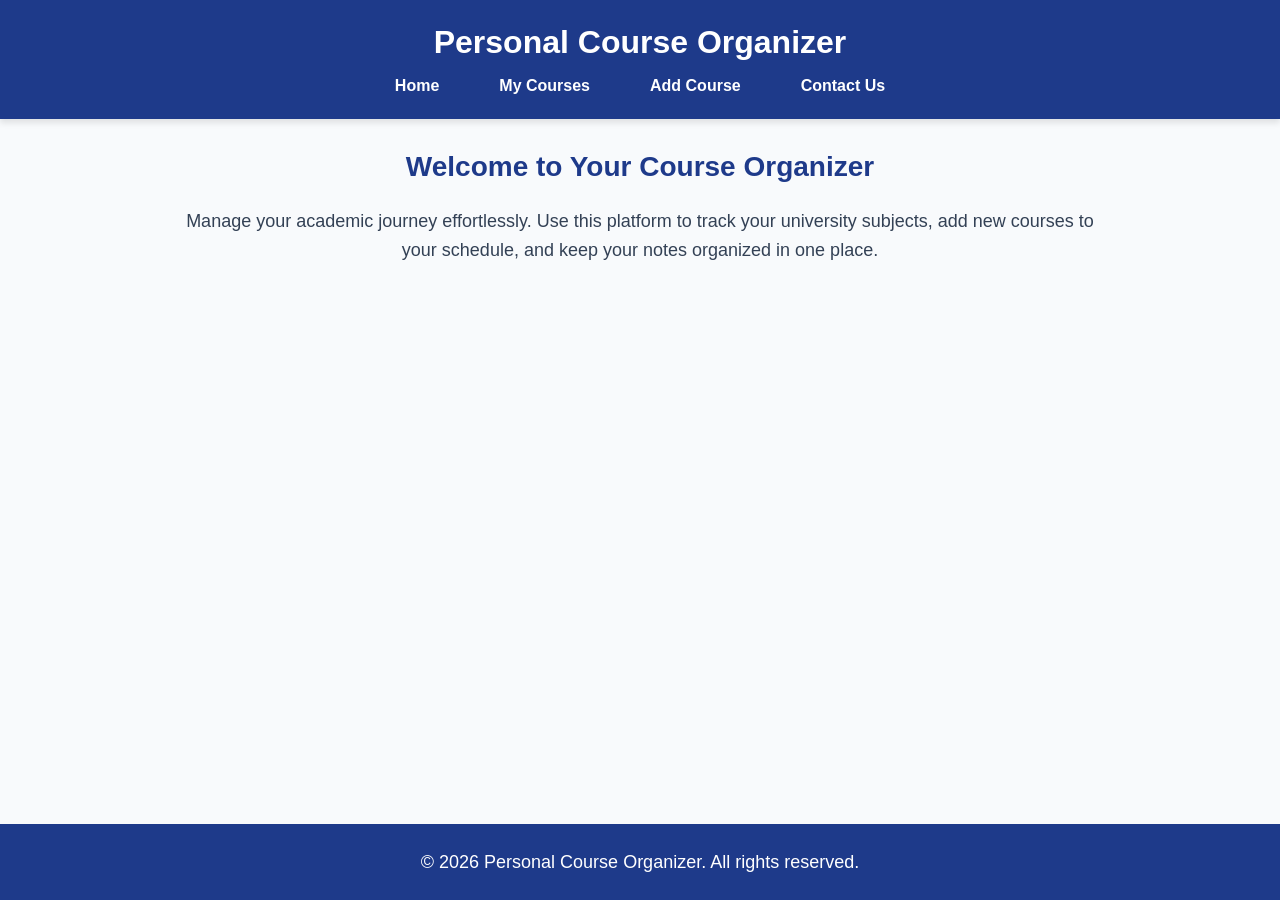
<file: index.html>
<!DOCTYPE html>
<html lang="en">
<head>
    <meta charset="UTF-8">
    <meta name="viewport" content="width=device-width, initial-scale=1.0">
    <title>Personal Course Organizer - Home</title>
    <link rel="stylesheet" href="style.css">
</head>
<body>

    <header>
        <h1>Personal Course Organizer</h1>
        <nav>
            <ul>
                <li><a href="index.html">Home</a></li>
                <li><a href="courses.html">My Courses</a></li>
                <li><a href="add-course.html">Add Course</a></li>
                <li><a href="contact.html">Contact Us</a></li>
            </ul>
        </nav>
    </header>

    <main>
        <section>
            <h2>Welcome to Your Course Organizer</h2>
            <p style="text-align: center; line-height: 1.6;">
                Manage your academic journey effortlessly. Use this platform to track your university subjects, add new courses to your schedule, and keep your notes organized in one place.
            </p>
        </section>
    </main>

    <footer>
        <p>&copy; 2026 Personal Course Organizer. All rights reserved.</p>
    </footer>

</body>
</html>
</file>
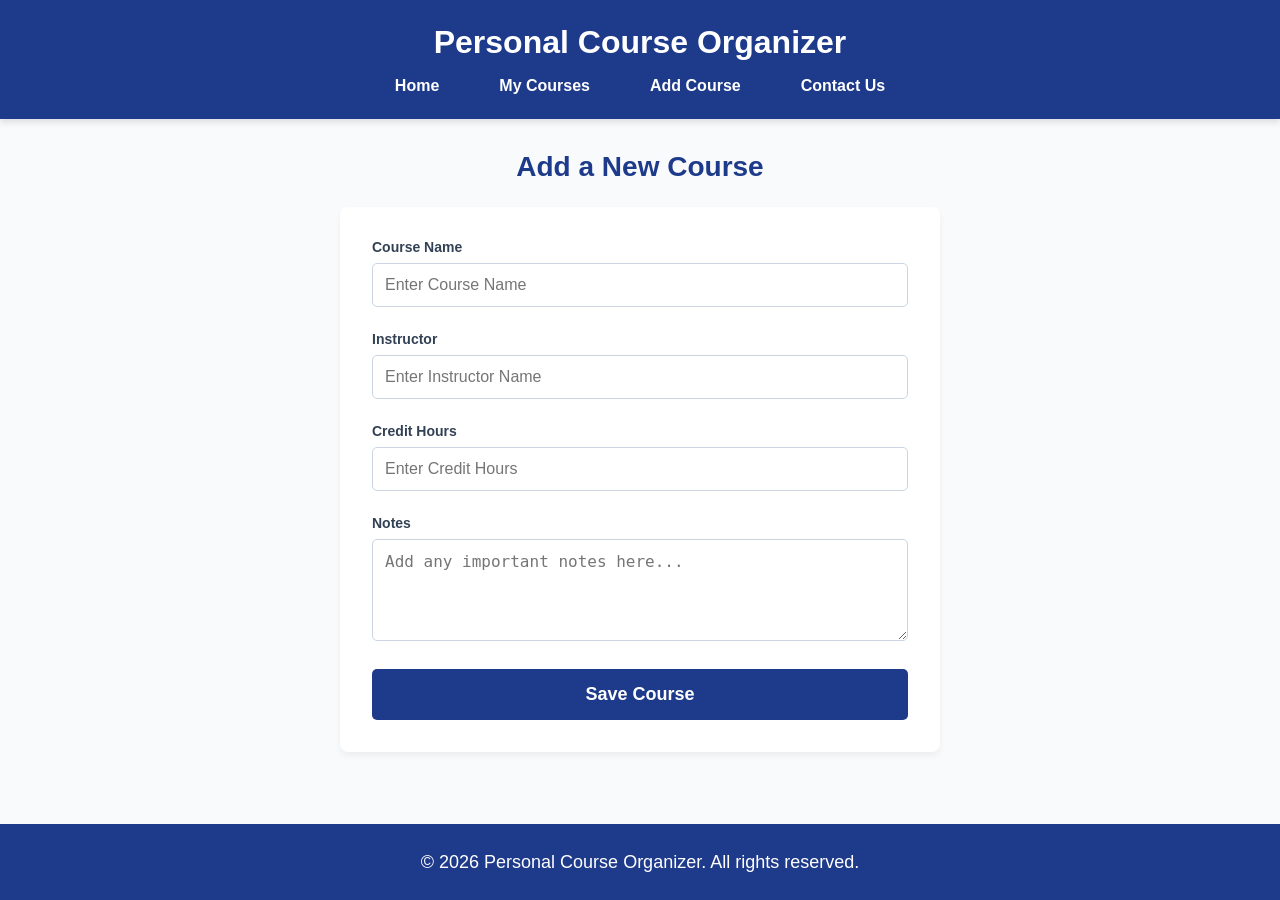
<file: add-course.html>
<!DOCTYPE html>
<html lang="en">
<head>
    <meta charset="UTF-8">
    <meta name="viewport" content="width=device-width, initial-scale=1.0">
    <title>Personal Course Organizer - Add Course</title>
    <link rel="stylesheet" href="style.css">
</head>
<body>

    <header>
        <h1>Personal Course Organizer</h1>
        <nav>
            <ul>
                <li><a href="index.html">Home</a></li>
                <li><a href="courses.html">My Courses</a></li>
                <li><a href="add-course.html">Add Course</a></li>
                <li><a href="contact.html">Contact Us</a></li>
            </ul>
        </nav>
    </header>

    <main>
        <section>
            <h2>Add a New Course</h2>
            <div class="form-container">
                <form action="#" method="POST">
                    <div class="form-group">
                        <label for="courseName">Course Name</label>
                        <input type="text" id="courseName" name="courseName" required placeholder="Enter Course Name">
                    </div>
                    
                    <div class="form-group">
                        <label for="instructor">Instructor</label>
                        <input type="text" id="instructor" name="instructor" required placeholder="Enter Instructor Name">
                    </div>

                    <div class="form-group">
                        <label for="creditHours">Credit Hours</label>
                        <input type="number" id="creditHours" name="creditHours" required min="1" max="6" placeholder="Enter Credit Hours">
                    </div>

                    <div class="form-group">
                        <label for="notes">Notes</label>
                        <textarea id="notes" name="notes" rows="4" placeholder="Add any important notes here..."></textarea>
                    </div>

                    <button type="submit">Save Course</button>
                </form>
            </div>
        </section>
    </main>

    <footer>
        <p>&copy; 2026 Personal Course Organizer. All rights reserved.</p>
    </footer>

</body>
</html>
</file>
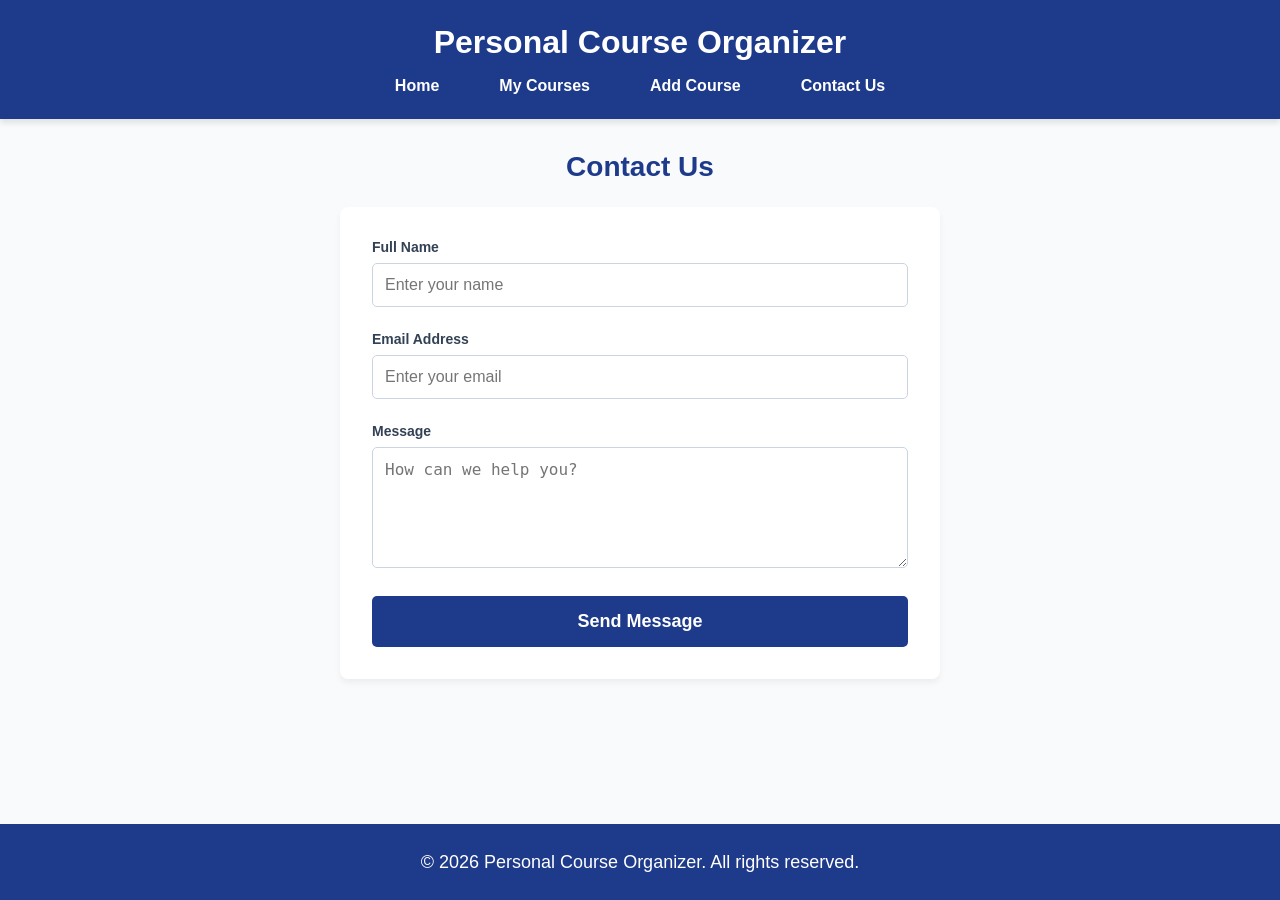
<file: contact.html>
<!DOCTYPE html>
<html lang="en">
<head>
    <meta charset="UTF-8">
    <meta name="viewport" content="width=device-width, initial-scale=1.0">
    <title>Personal Course Organizer - Contact Us</title>
    <link rel="stylesheet" href="style.css">
</head>
<body>

    <header>
        <h1>Personal Course Organizer</h1>
        <nav>
            <ul>
                <li><a href="index.html">Home</a></li>
                <li><a href="courses.html">My Courses</a></li>
                <li><a href="add-course.html">Add Course</a></li>
                <li><a href="contact.html">Contact Us</a></li>
            </ul>
        </nav>
    </header>

    <main>
        <section>
            <h2>Contact Us</h2>
            <div class="form-container">
                <form action="#" method="POST">
                    <div class="form-group">
                        <label for="name">Full Name</label>
                        <input type="text" id="name" name="name" required placeholder="Enter your name">
                    </div>
                    
                    <div class="form-group">
                        <label for="email">Email Address</label>
                        <input type="email" id="email" name="email" required placeholder="Enter your email">
                    </div>

                    <div class="form-group">
                        <label for="message">Message</label>
                        <textarea id="message" name="message" rows="5" required placeholder="How can we help you?"></textarea>
                    </div>

                    <button type="submit">Send Message</button>
                </form>
            </div>
        </section>
    </main>

    <footer>
        <p>&copy; 2026 Personal Course Organizer. All rights reserved.</p>
    </footer>

</body>
</html>
</file>
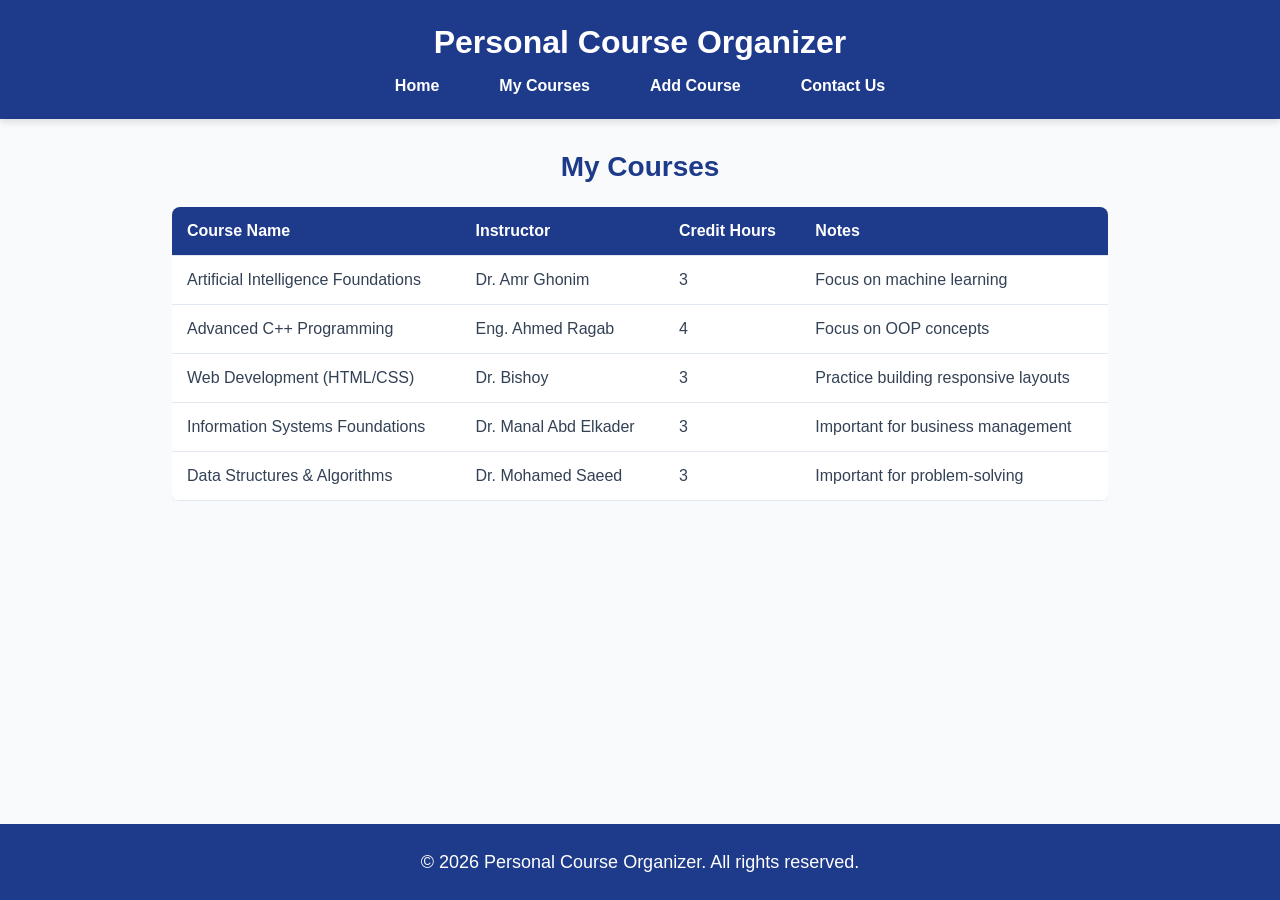
<file: courses.html>
<!DOCTYPE html>
<html lang="en">
<head>
    <meta charset="UTF-8">
    <meta name="viewport" content="width=device-width, initial-scale=1.0">
    <title>Personal Course Organizer - My Courses</title>
    <link rel="stylesheet" href="style.css">
</head>
<body>

    <header>
        <h1>Personal Course Organizer</h1>
        <nav>
            <ul>
                <li><a href="index.html">Home</a></li>
                <li><a href="courses.html">My Courses</a></li>
                <li><a href="add-course.html">Add Course</a></li>
                <li><a href="contact.html">Contact Us</a></li>
            </ul>
        </nav>
    </header>

    <main>
        <section>
            <h2>My Courses</h2>
            <div class="table-container">
                <table>
                    <thead>
                        <tr>
                            <th>Course Name</th>
                            <th>Instructor</th>
                            <th>Credit Hours</th>
                            <th>Notes</th>
                        </tr>
                    </thead>
                    <tbody>
                        <tr>
                            <td>Artificial Intelligence Foundations</td>
                            <td>Dr. Amr Ghonim</td>
                            <td>3</td>
                            <td>Focus on machine learning</td>
                        </tr>
                        <tr>
                            <td>Advanced C++ Programming</td>
                            <td>Eng. Ahmed Ragab</td>
                            <td>4</td>
                            <td>Focus on OOP concepts</td>
                        </tr>
                        <tr>
                            <td>Web Development (HTML/CSS)</td>
                            <td>Dr. Bishoy</td>
                            <td>3</td>
                            <td>Practice building responsive layouts</td>
                        </tr>
                        <tr>
                            <td>Information Systems Foundations</td>
                            <td>Dr. Manal Abd Elkader</td>
                            <td>3</td>
                            <td>Important for business management</td>
                        </tr>
                        <tr>
                            <td>Data Structures & Algorithms</td>
                            <td>Dr. Mohamed Saeed</td>
                            <td>3</td>
                            <td>Important for problem-solving</td>
                        </tr>
                    </tbody>
                </table>
            </div>
        </section>
    </main>

    <footer>
        <p>&copy; 2026 Personal Course Organizer. All rights reserved.</p>
    </footer>

</body>
</html>
</file>
<file: style.css>
:root {
    --primary-color: #1e3a8a;
    --secondary-color: #2563eb;
    --background-color: #f8fafc;
    --text-color: #334155;
    --table-hover: #e2e8f0;
}

* {
    margin: 0px;
    padding: 0px;
    box-sizing: border-box;
}

body {
    font-family: 'Segoe UI', Tahoma, Geneva, Verdana, sans-serif;
    background-color: var(--background-color);
    color: var(--text-color);
    display: flex;
    flex-direction: column;
    min-height: 100vh;
}

header {
    background-color: var(--primary-color);
    color: white;
    padding: 24px 0px;
    text-align: center;
    box-shadow: 0px 4px 6px rgba(0, 0, 0, 0.1);
}

header h1 {
    margin-bottom: 16px;
    font-size: 32px;
}

nav ul {
    list-style-type: none;
    display: flex;
    justify-content: center;
    gap: 20px;
    flex-wrap: wrap;
}

nav ul li a {
    color: white;
    text-decoration: none;
    padding: 10px 20px;
    border-radius: 5px;
    transition: background-color 0.3s ease;
    font-weight: bold;
    font-size: 16px;
}

nav ul li a:hover {
    background-color: var(--secondary-color);
}

main {
    flex: 1;
    padding: 32px;
    max-width: 1000px;
    margin: 0px auto;
    width: 100%;
}

section h2 {
    margin-bottom: 24px;
    font-size: 28px;
    color: var(--primary-color);
    text-align: center;
}

p {
    font-size: 18px;
    line-height: 28px;
}

.table-container {
    overflow-x: auto;
    margin-top: 20px;
}

table {
    width: 100%;
    border-collapse: collapse;
    background-color: white;
    box-shadow: 0px 4px 6px rgba(0, 0, 0, 0.05);
    border-radius: 8px;
    overflow: hidden;
    min-width: 600px; 
}

th, td {
    padding: 15px;
    text-align: left;
    border-bottom: 1px solid #e2e8f0;
    font-size: 16px;
}

th {
    background-color: var(--primary-color);
    color: white;
}

tr:hover {
    background-color: var(--table-hover);
}

.form-container {
    background-color: white;
    padding: 32px;
    border-radius: 8px;
    box-shadow: 0px 4px 6px rgba(0, 0, 0, 0.05);
    max-width: 600px;
    margin: 0px auto;
}

.form-group {
    margin-bottom: 24px;
}

.form-group label {
    display: block;
    margin-bottom: 8px;
    font-weight: bold;
    font-size: 14px;
}

.form-group input, 
.form-group textarea {
    width: 100%;
    padding: 12px;
    border: 1px solid #cbd5e1;
    border-radius: 5px;
    font-size: 16px;
}

button {
    background-color: var(--primary-color);
    color: white;
    border: none;
    padding: 15px 20px;
    border-radius: 5px;
    cursor: pointer;
    font-size: 18px;
    font-weight: bold;
    width: 100%;
}

footer {
    background-color: var(--primary-color);
    color: white;
    text-align: center;
    padding: 24px;
    margin-top: 40px;
}

/* Responsive (Mobile) */
@media (max-width: 768px) {
    header h1 {
        font-size: 24px;
    }
    
    nav ul {
        flex-direction: column;
        gap: 10px;
    }
    
    main {
        padding: 16px;
    }
}
</file>
